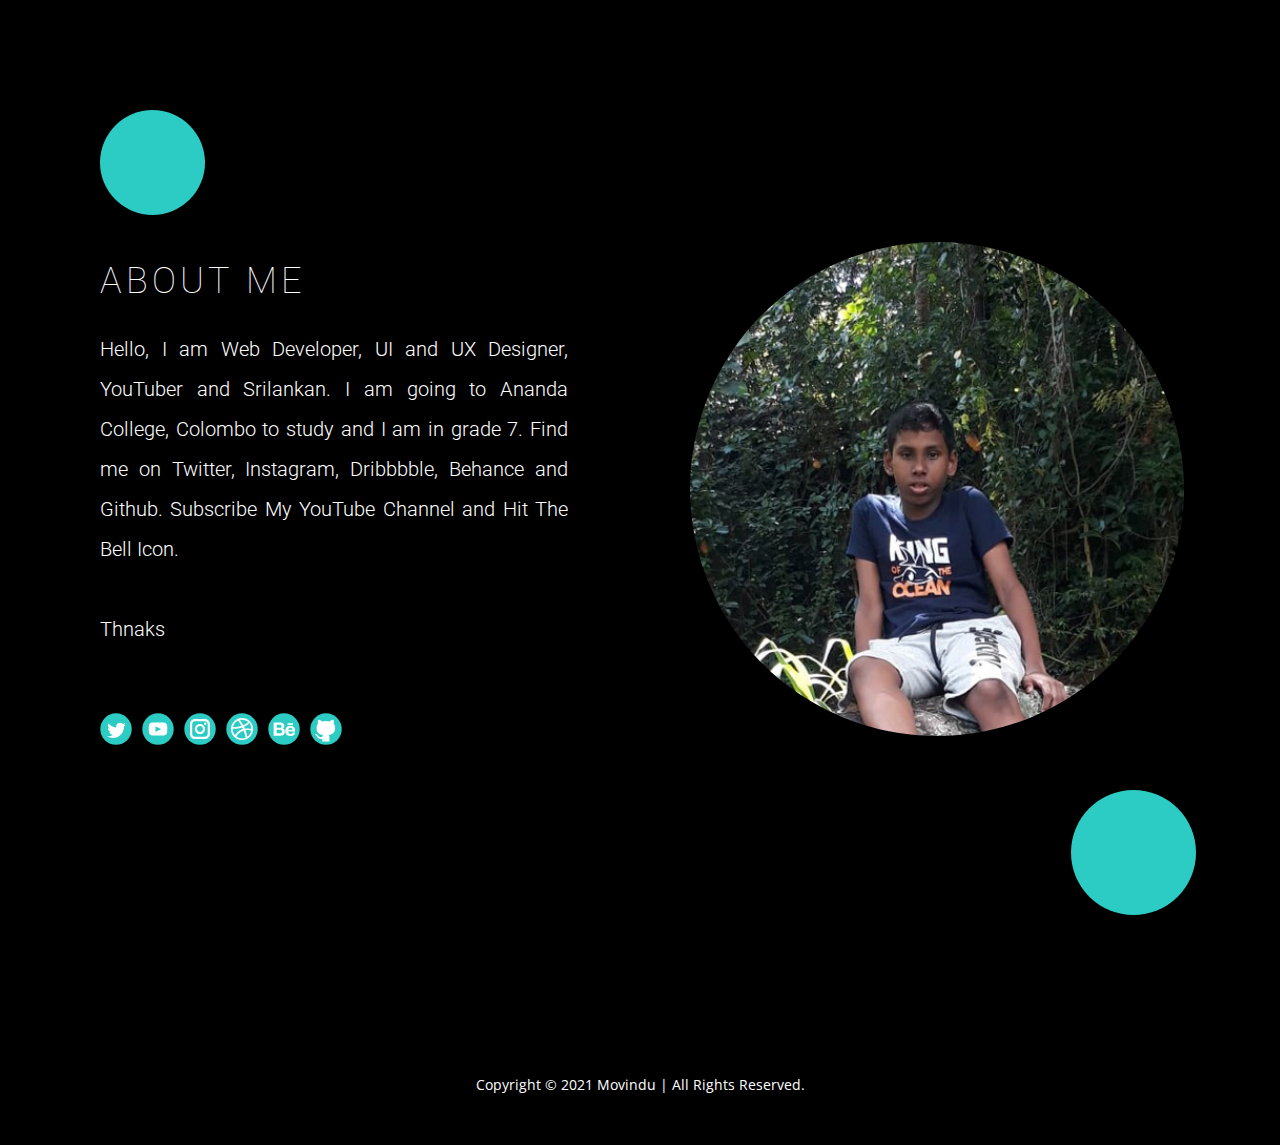
<file: index.html>
<!DOCTYPE html>
<html style="font-size: 16px;">
  <head>
    <meta name="viewport" content="width=device-width, initial-scale=1.0">
    <meta charset="utf-8">
    <meta name="keywords" content="">
    <meta name="description" content="">
    <meta name="page_type" content="np-template-header-footer-from-plugin">
    <title>Movindu Bandara</title>
    <link rel="stylesheet" href="nicepage.css" media="screen">
<link rel="stylesheet" href="About-Me.css" media="screen">
    <script class="u-script" type="text/javascript" src="jquery.js" defer=""></script>
    <script class="u-script" type="text/javascript" src="nicepage.js" defer=""></script>
    <meta name="generator" content="Nicepage 3.26.0, nicepage.com">
	  <link href='https://1.bp.blogspot.com/-SKzFcQPtwys/YVwa2uaCBRI/AAAAAAAAA08/k9d_Xq_K0fEZeu8mErw16zP6gh19ngdegCNcBGAsYHQ/s459/pngfind.com-internet-icon-png-747818.png' rel='icon' type='image/x-icon'/>
    <link id="u-theme-google-font" rel="stylesheet" href="https://fonts.googleapis.com/css?family=Roboto:100,100i,300,300i,400,400i,500,500i,700,700i,900,900i|Open+Sans:300,300i,400,400i,600,600i,700,700i,800,800i">
    
    
    <script type="application/ld+json">{
		"@context": "",
		"@type": "",
		"name": "Movindu "
}</script>
    <meta name="theme-color" content="#478ac9">
    <meta property="og:title" content="About Me">
    <meta property="og:description" content="">
    <meta property="og:type" content="website">
  </head>
  <body data-home-page="About-Me.html" data-home-page-title="About Me" class="u-body">
    <section class="u-black u-clearfix u-section-1" id="carousel_2e89">
      <div class="u-clearfix u-sheet u-valign-middle u-sheet-1">
        <div class="u-clearfix u-expanded-width-sm u-expanded-width-xs u-layout-wrap u-layout-wrap-1">
          <div class="u-layout">
            <div class="u-layout-row">
              <div class="u-size-32">
                <div class="u-layout-row">
                  <div class="u-container-style u-layout-cell u-size-60 u-layout-cell-1">
                    <div class="u-container-layout u-valign-top u-container-layout-1">
                      <div class="u-palette-4-base u-shape u-shape-circle u-shape-1"></div>
                      <h5 class="u-align-left u-text u-text-1">About Me</h5>
                      <p class="u-align-justify u-custom-font u-heading-font u-text u-text-2" spellcheck="false">Hello, I am Web Developer, UI and UX Designer, YouTuber and Srilankan. I am going to Ananda College, Colombo to study and I am in grade 7. Find me on Twitter, Instagram, Dribbbble, Behance and Github. Subscribe My YouTube Channel and Hit The Bell Icon.<br>
                        <br>Thnaks
                      </p>
                      <div class="u-social-icons u-spacing-10 u-social-icons-1">
                        <a class="u-social-url" target="_blank" title="Twitter" href="https://twitter.com/MovinduBandara"><span class="u-icon u-social-icon u-social-twitter u-text-palette-4-base u-icon-1"><svg class="u-svg-link" preserveAspectRatio="xMidYMin slice" viewBox="0 0 112 112" style=""><use xmlns:xlink="http://www.w3.org/1999/xlink" xlink:href="#svg-8e32"></use></svg><svg class="u-svg-content" viewBox="0 0 112 112" x="0" y="0" id="svg-8e32"><circle fill="currentColor" class="st0" cx="56.1" cy="56.1" r="55"></circle><path fill="#FFFFFF" d="M83.8,47.3c0,0.6,0,1.2,0,1.7c0,17.7-13.5,38.2-38.2,38.2C38,87.2,31,85,25,81.2c1,0.1,2.1,0.2,3.2,0.2
            c6.3,0,12.1-2.1,16.7-5.7c-5.9-0.1-10.8-4-12.5-9.3c0.8,0.2,1.7,0.2,2.5,0.2c1.2,0,2.4-0.2,3.5-0.5c-6.1-1.2-10.8-6.7-10.8-13.1
            c0-0.1,0-0.1,0-0.2c1.8,1,3.9,1.6,6.1,1.7c-3.6-2.4-6-6.5-6-11.2c0-2.5,0.7-4.8,1.8-6.7c6.6,8.1,16.5,13.5,27.6,14
            c-0.2-1-0.3-2-0.3-3.1c0-7.4,6-13.4,13.4-13.4c3.9,0,7.3,1.6,9.8,4.2c3.1-0.6,5.9-1.7,8.5-3.3c-1,3.1-3.1,5.8-5.9,7.4
            c2.7-0.3,5.3-1,7.7-2.1C88.7,43,86.4,45.4,83.8,47.3z"></path></svg></span>
                        </a>
                        <a class="u-social-url" target="_blank" title="YouTube" href="https://www.youtube.com/channel/UCtkdVxQcNg7uOOixcyEDYrA"><span class="u-icon u-social-icon u-social-youtube u-text-palette-4-base u-icon-2"><svg class="u-svg-link" preserveAspectRatio="xMidYMin slice" viewBox="0 0 112 112" style=""><use xmlns:xlink="http://www.w3.org/1999/xlink" xlink:href="#svg-a3cb"></use></svg><svg class="u-svg-content" viewBox="0 0 112 112" x="0" y="0" id="svg-a3cb"><circle fill="currentColor" cx="56.1" cy="56.1" r="55"></circle><path fill="#FFFFFF" d="M74.9,33.3H37.3c-7.4,0-13.4,6-13.4,13.4v18.8c0,7.4,6,13.4,13.4,13.4h37.6c7.4,0,13.4-6,13.4-13.4V46.7 C88.3,39.3,82.3,33.3,74.9,33.3L74.9,33.3z M65.9,57l-17.6,8.4c-0.5,0.2-1-0.1-1-0.6V47.5c0-0.5,0.6-0.9,1-0.6l17.6,8.9 C66.4,56,66.4,56.8,65.9,57L65.9,57z"></path></svg></span>
                        </a>
                        <a class="u-social-url" target="_blank" title="Instagram" href="https://www.instagram.com/slcoderlk/"><span class="u-icon u-social-icon u-social-instagram u-text-palette-4-base u-icon-3"><svg class="u-svg-link" preserveAspectRatio="xMidYMin slice" viewBox="0 0 112 112" style=""><use xmlns:xlink="http://www.w3.org/1999/xlink" xlink:href="#svg-06db"></use></svg><svg class="u-svg-content" viewBox="0 0 112 112" x="0" y="0" id="svg-06db"><circle fill="currentColor" cx="56.1" cy="56.1" r="55"></circle><path fill="#FFFFFF" d="M55.9,38.2c-9.9,0-17.9,8-17.9,17.9C38,66,46,74,55.9,74c9.9,0,17.9-8,17.9-17.9C73.8,46.2,65.8,38.2,55.9,38.2
            z M55.9,66.4c-5.7,0-10.3-4.6-10.3-10.3c-0.1-5.7,4.6-10.3,10.3-10.3c5.7,0,10.3,4.6,10.3,10.3C66.2,61.8,61.6,66.4,55.9,66.4z"></path><path fill="#FFFFFF" d="M74.3,33.5c-2.3,0-4.2,1.9-4.2,4.2s1.9,4.2,4.2,4.2s4.2-1.9,4.2-4.2S76.6,33.5,74.3,33.5z"></path><path fill="#FFFFFF" d="M73.1,21.3H38.6c-9.7,0-17.5,7.9-17.5,17.5v34.5c0,9.7,7.9,17.6,17.5,17.6h34.5c9.7,0,17.5-7.9,17.5-17.5V38.8
            C90.6,29.1,82.7,21.3,73.1,21.3z M83,73.3c0,5.5-4.5,9.9-9.9,9.9H38.6c-5.5,0-9.9-4.5-9.9-9.9V38.8c0-5.5,4.5-9.9,9.9-9.9h34.5
            c5.5,0,9.9,4.5,9.9,9.9V73.3z"></path></svg></span>
                        </a>
                        <a class="u-social-url" target="_blank" title="Dribbble" href="https://dribbble.com/movindu-tb"><span class="u-icon u-social-dribbble u-social-icon u-text-palette-4-base u-icon-4"><svg class="u-svg-link" preserveAspectRatio="xMidYMin slice" viewBox="0 0 112 112" style=""><use xmlns:xlink="http://www.w3.org/1999/xlink" xlink:href="#svg-144c"></use></svg><svg class="u-svg-content" viewBox="0 0 112 112" x="0" y="0" id="svg-144c"><circle fill="currentColor" cx="56.1" cy="56.1" r="55"></circle><path fill="#FFFFFF" d="M56.1,17.4c-21.4,0-38.8,17.4-38.8,38.7c0,21.3,17.4,38.7,38.8,38.7c21.4,0,38.8-17.4,38.8-38.7
            C94.9,34.8,77.5,17.4,56.1,17.4z M56.1,23.4c8.3,0,15.8,3.2,21.6,8.2c-1,1.3-5.9,7.5-17,11.6C55.7,33.8,50,26.1,48.7,24.2
            C51.1,23.7,53.6,23.4,56.1,23.4z M42.1,26.5c1.1,1.6,6.7,9.5,12,18.7c-14.1,3.7-26.7,4-29.6,3.9h-0.3C26.3,39.1,33,30.9,42.1,26.5z
             M23.4,56.1c0-0.2,0-0.5,0-0.8c0.2,0,0.5,0,0.9,0c4,0,18.2-0.3,32.7-4.7c0.9,1.7,1.7,3.5,2.5,5.2c-0.3,0.1-0.8,0.2-1.1,0.3
            C42,61.5,32.9,75.6,31.6,77.7C26.5,72,23.4,64.4,23.4,56.1z M56.1,89c-7.5,0-14.5-2.6-20-6.9c1-1.8,7.7-14.1,25.7-20.3c0,0,0,0,0,0
            c0,0,0,0,0,0c4.6,11.7,6.5,21.5,7,24.7C64.9,88.1,60.6,89,56.1,89z M74.7,83.1c-0.4-2.5-2.3-11.7-6.3-23c2.3-0.3,4.5-0.5,6.6-0.5
            c6.9,0,12.3,1.4,13.5,1.8C87,70.4,81.9,78.2,74.7,83.1z M73.7,54c-2.4,0-5,0.1-7.5,0.4c-0.2-0.4-0.4-1-0.7-1.5
            c-0.7-1.5-1.3-3-2.1-4.6c11.4-4.7,17-11.2,18.1-12.9c4.5,5.5,7.2,12.5,7.3,20C87.4,55.2,81.2,54,73.7,54z"></path></svg></span>
                        </a>
                        <a class="u-social-url" target="_blank" title="Behance" href="https://www.behance.net/movindubandara/"><span class="u-icon u-social-behance u-social-icon u-text-palette-4-base u-icon-5"><svg class="u-svg-link" preserveAspectRatio="xMidYMin slice" viewBox="0 0 112 112" style=""><use xmlns:xlink="http://www.w3.org/1999/xlink" xlink:href="#svg-4099"></use></svg><svg class="u-svg-content" viewBox="0 0 112 112" x="0" y="0" id="svg-4099"><circle fill="currentColor" cx="56.1" cy="56.1" r="55"></circle><rect x="68.5" y="35.7" fill="#FFFFFF" width="19.2" height="5.8"></rect><path fill="#FFFFFF" d="M50.1,54.1c0,0,7.1-0.5,7.1-8.8S51.4,32.9,44,32.9H19.7v46.7H44c0,0,14.8,0.5,14.8-13.8
	C58.8,65.8,59.4,54.2,50.1,54.1z M30.4,41.2H44c0,0,3.3,0,3.3,4.8s-2,5.5-4.2,5.5H30.4V41.2z M43.3,71.2h-13V58.7H44c0,0,5,0,5,6.4
	C48.9,70.6,45.2,71.2,43.3,71.2z"></path><path fill="#FFFFFF" d="M78.5,44.8c-17.9,0-17.9,17.8-17.9,17.9c0,0-1.2,17.8,17.8,17.8c0,0,16,1,16-12.4h-8.1c0,0,0.2,5-7.5,5
	c0,0-8.1,0.6-8.1-8h24.2C94.8,65.1,97.4,44.8,78.5,44.8z M70.6,58.7c0,0,1-7.2,8.1-7.2c7.1,0,7.1,7.2,7.2,7.2H70.6z"></path></svg></span>
                        </a>
                        <a class="u-social-url" target="_blank" title="Github" href="https://github.com/Movindu-tb"><span class="u-icon u-social-github u-social-icon u-text-palette-4-base u-icon-6"><svg class="u-svg-link" preserveAspectRatio="xMidYMin slice" viewBox="0 0 112 112" style=""><use xmlns:xlink="http://www.w3.org/1999/xlink" xlink:href="#svg-6233"></use></svg><svg class="u-svg-content" viewBox="0 0 112 112" x="0" y="0" id="svg-6233"><circle fill="currentColor" cx="56.1" cy="56.1" r="55"></circle><path fill="#FFFFFF" d="M88,51.3c0-5.5-1.9-10.2-5.3-13.7c0.6-1.3,2.3-6.5-0.5-13.5c0,0-4.2-1.4-14,5.3c-4.1-1.1-8.4-1.7-12.7-1.8
	c-4.3,0-8.7,0.6-12.7,1.8c-9.7-6.6-14-5.3-14-5.3c-2.8,7-1,12.2-0.5,13.5C25,41.2,23,45.7,23,51.3c0,19.6,11.9,23.9,23.3,25.2
	c-1.5,1.3-2.8,3.5-3.2,6.8c-3,1.3-10.2,3.6-14.9-4.3c0,0-2.7-4.9-7.8-5.3c0,0-5-0.1-0.4,3.1c0,0,3.3,1.6,5.6,7.5c0,0,3,9.1,17.2,6
	c0,4.3,0.1,8.3,0.1,9.5h25.2c0-1.7,0.1-7.2,0.1-14c0-4.7-1.7-7.9-3.4-9.4C76,75.2,88,70.9,88,51.3z"></path></svg></span>
                        </a>
                      </div>
                    </div>
                  </div>
                </div>
              </div>
              <div class="u-size-28">
                <div class="u-layout-col">
                  <div class="u-align-center u-black u-container-style u-layout-cell u-size-60 u-layout-cell-2">
                    <div class="u-container-layout u-container-layout-2">
                      <div class="u-image u-image-circle u-image-1" data-image-width="470" data-image-height="510"></div>
                      <div class="u-palette-4-base u-shape u-shape-circle u-shape-2"></div>
                    </div>
                  </div>
                </div>
              </div>
            </div>
          </div>
        </div>
      </div>
    </section>
    
    
    <footer class="u-align-center u-black u-clearfix u-footer u-footer" id="sec-f21a"><div class="u-clearfix u-sheet u-valign-middle u-sheet-1">
        <p class="u-small-text u-text u-text-variant u-text-1">Copyright © 2021 Movindu | All Rights Reserved.</p> 
    </section>
  </body>
</html>
</file>
